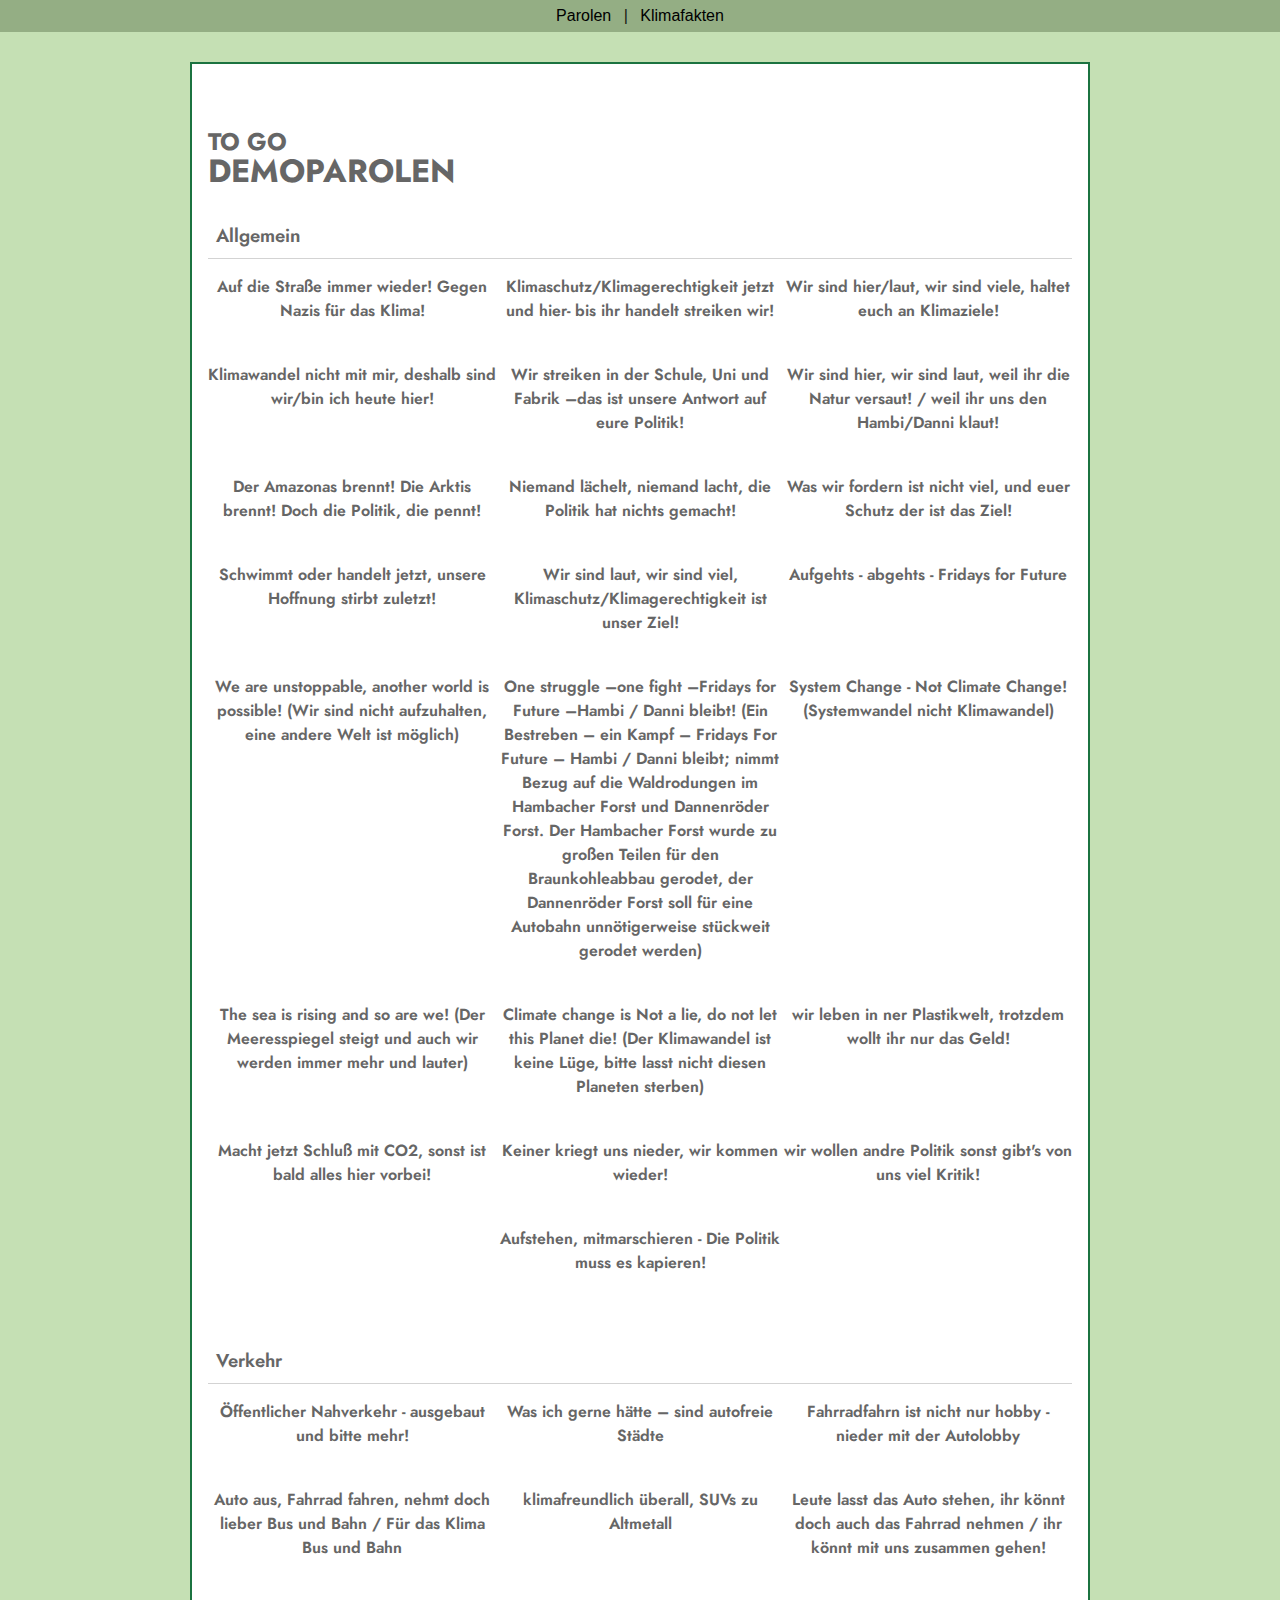
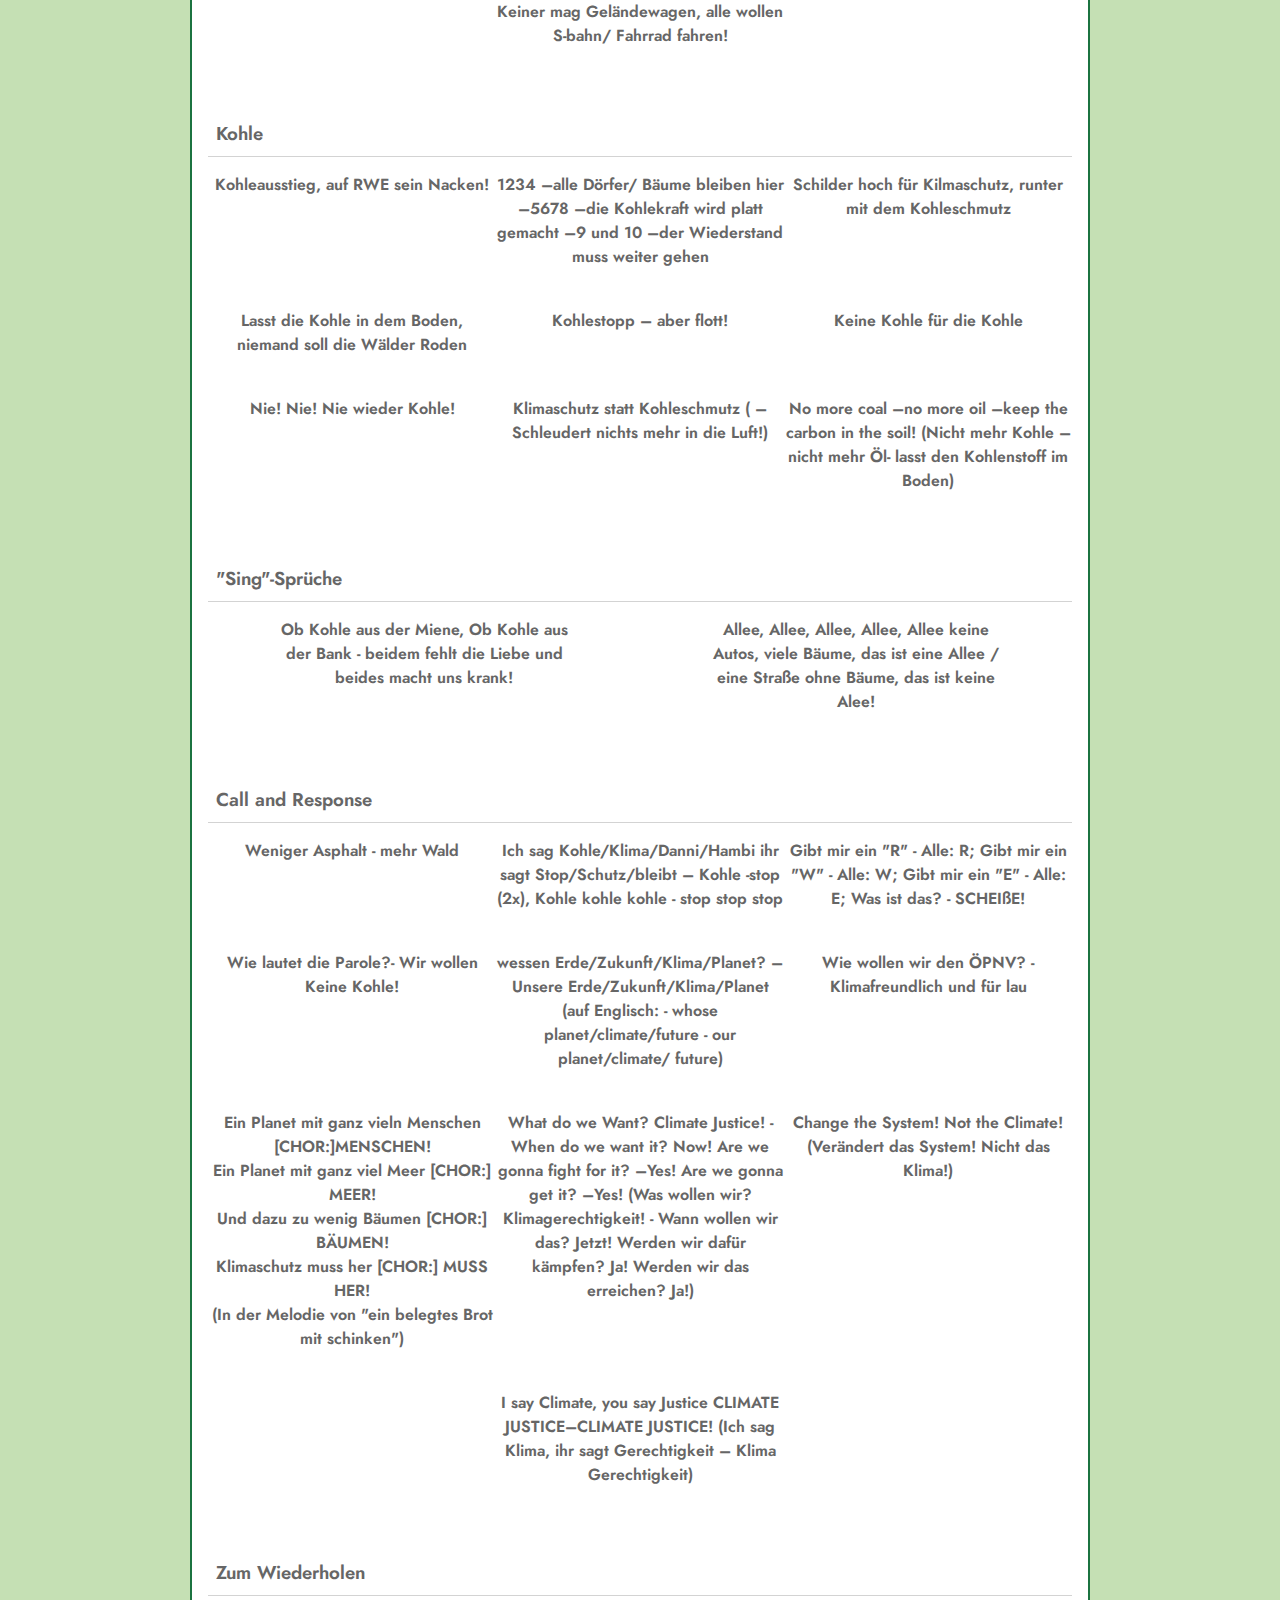
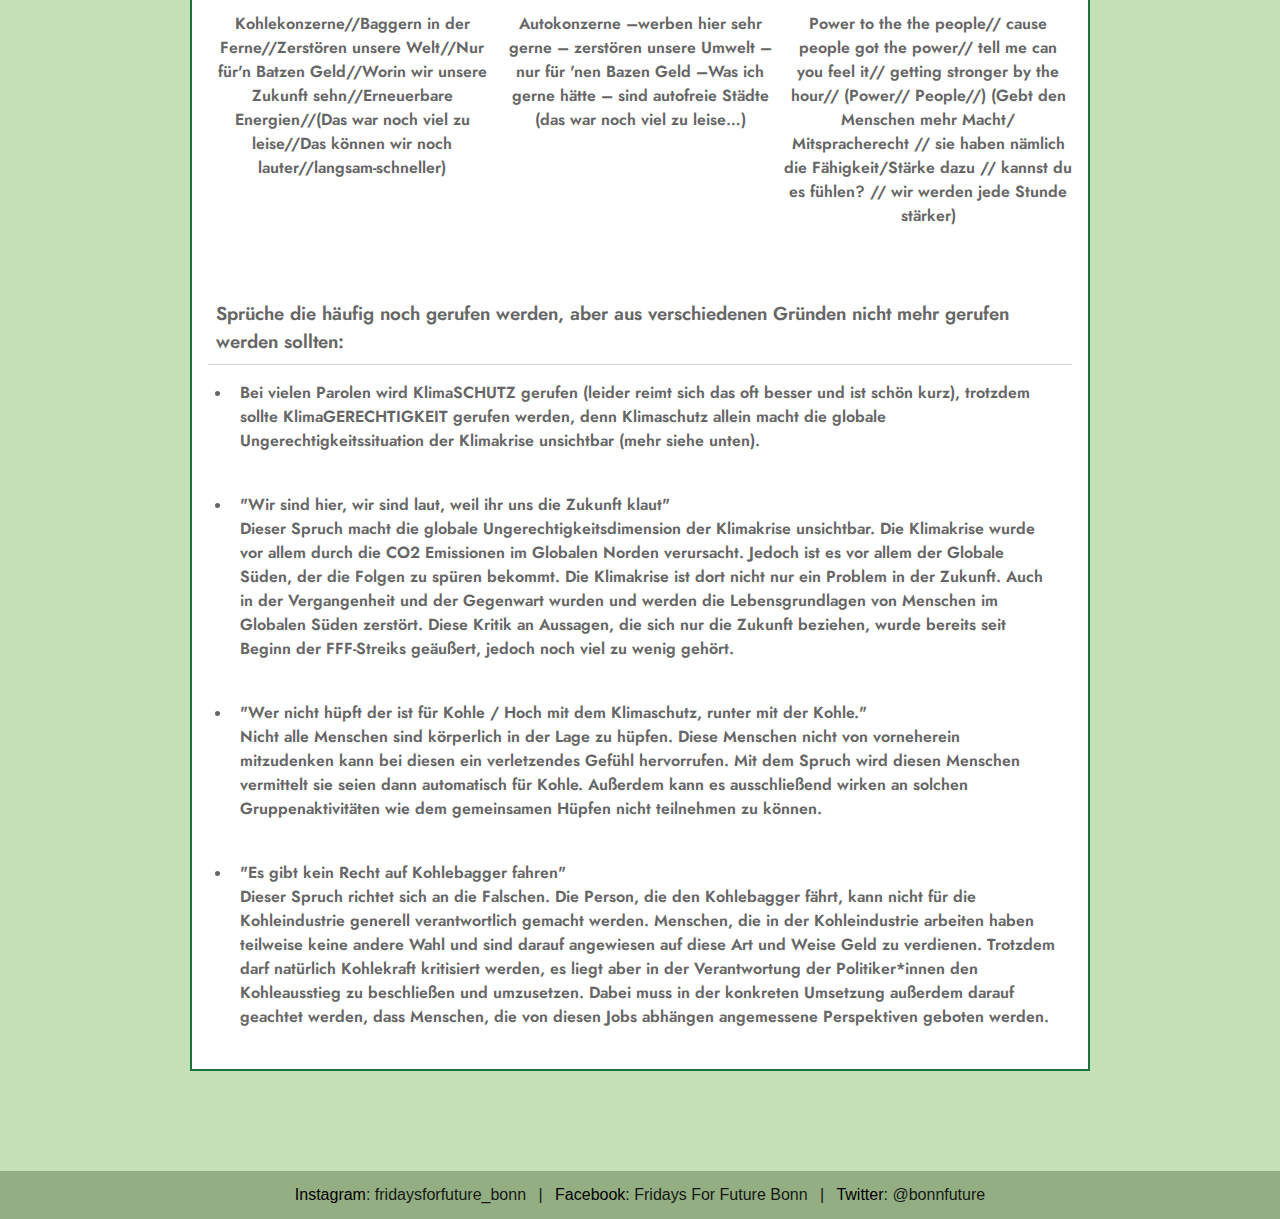
<file: index.html>
<!DOCTYPE html>
<html lang="en">

<head>
    <meta charset="UTF-8">
    <meta name="viewport" content="width=device-width, initial-scale=1.0">
    <title>Klima Parolen</title>
    <meta name="author" content="Fridays For Future Bonn" />
    <link rel="icon" type="image/jpg" href="/logo.jpg" />
    <link rel="stylesheet" href="/main.css">
</head>

<style>
    h1,
    h2 {
        font-family: "Jost-Bold";
        text-transform: uppercase;
    }

    h3,
    li,
    p {
        font-family: "Jost-Semi";
    }

    body {
        background-color: #c5e0b4;
    }

    main {
        max-width: 900px;
        width: 100vw;
        margin: 0 auto;

        padding: 72px 16px 0px;
        padding-top: 72px;
        margin-top: 30px;
        margin-bottom: 100px;

        background-color: white;
        color: #666;

        border: 2px solid rgb(27, 115, 64);
        border-width: 2px 0px;
    }

    @media (min-width: 900px) {
        main {
            border-width: 2px;
        }
    }

    .title-enter {
        margin-bottom: 27px;
    }

    .title-upper {
        line-height: .5;
    }

    .list-title {
        margin: 0 0 1rem;
        padding: 0 0 .5rem .5rem;
        border-bottom: 1px solid lightgray;
    }

    .parolen-list {
        padding: 0;
        margin: 0;
        margin-bottom: 2rem;
        list-style: none;
        display: flex;

        flex-flow: row wrap;
        justify-content: space-around;
    }

    li {
        margin-bottom: 2.5rem;
    }

    li.parole {
        text-align: center;
        width: 300px;
        max-width: 288px;
    }

    li.bullet {
        margin-left: 1.5rem;
        margin-right: 1rem;
        padding-left: .5rem;
    }
</style>

<body>
    <div id="top" class="bar">
        <div>
            <a href="/">Parolen</a>
            <span class="divide">|</span>
            <a href="/fakten">Klimafakten</a>
        </div>
    </div>

    <main>
        <h2 class="title-upper">to go</h2>
        <h1 class="title-enter">Demoparolen</h1>

        <h3 class="list-title">Allgemein</h3>
        <ul class="parolen-list">
            <li class="parole">
                Auf die Straße immer wieder! Gegen Nazis für das Klima!
            </li>
            <li class="parole">
                Klimaschutz/Klimagerechtigkeit jetzt und hier- bis ihr handelt streiken wir!
            </li>
            <li class="parole">
                Wir sind hier/laut, wir sind viele, haltet euch an Klimaziele!
            </li>
            <li class="parole">
                Klimawandel nicht mit mir, deshalb sind wir/bin ich heute hier!
            </li>
            <li class="parole">
                Wir streiken in der Schule, Uni und Fabrik –das ist unsere Antwort auf eure Politik!
            </li>
            <li class="parole">
                Wir sind hier, wir sind laut, weil ihr die Natur versaut! / weil ihr uns den Hambi/Danni klaut!
            </li>
            <li class="parole">
                Der Amazonas brennt! Die Arktis brennt! Doch die Politik, die pennt!
            </li>
            <li class="parole">
                Niemand lächelt, niemand lacht, die Politik hat nichts gemacht!
            </li>
            <li class="parole">
                Was wir fordern ist nicht viel, und euer Schutz der ist das Ziel!
            </li>
            <li class="parole">
                Schwimmt oder handelt jetzt, unsere Hoffnung stirbt zuletzt!
            </li>
            <li class="parole">
                Wir sind laut, wir sind viel, Klimaschutz/Klimagerechtigkeit ist unser Ziel!
            </li>
            <li class="parole">
                Aufgehts - abgehts - Fridays for Future
            </li>
            <li class="parole">
                We are unstoppable, another world is possible! (Wir sind nicht aufzuhalten, eine andere Welt ist
                möglich)
            </li>
            <li class="parole">
                One struggle –one fight –Fridays for Future –Hambi / Danni bleibt! (Ein Bestreben – ein Kampf – Fridays
                For Future – Hambi / Danni bleibt; nimmt Bezug auf die Waldrodungen im Hambacher Forst und Dannenröder
                Forst. Der Hambacher Forst wurde zu großen Teilen für den Braunkohleabbau gerodet, der Dannenröder Forst
                soll für eine Autobahn unnötigerweise stückweit gerodet werden)
            </li>
            <li class="parole">
                System Change - Not Climate Change! (Systemwandel nicht Klimawandel)
            </li>
            <li class="parole">
                The sea is rising and so are we! (Der Meeresspiegel steigt und auch wir werden immer mehr und lauter)
            </li>
            <li class="parole">
                Climate change is Not a lie, do not let this Planet die! (Der Klimawandel ist keine Lüge, bitte lasst
                nicht diesen Planeten sterben)
            </li>
            <li class="parole">
                wir leben in ner Plastikwelt, trotzdem wollt ihr nur das Geld!
            </li>
            <li class="parole">
                Macht jetzt Schluß mit CO2, sonst ist bald alles hier vorbei!
            </li>
            <li class="parole">
                Keiner kriegt uns nieder, wir kommen wieder!
            </li>
            <li class="parole">
                wir wollen andre Politik sonst gibt's von uns viel Kritik!
            </li>
            <li class="parole">
                Aufstehen, mitmarschieren - Die Politik muss es kapieren!
            </li>
        </ul>

        <h3 class="list-title">Verkehr</h3>
        <ul class="parolen-list">
            <li class="parole">
                Öffentlicher Nahverkehr - ausgebaut und bitte mehr!
            </li>
            <li class="parole">
                Was ich gerne hätte – sind autofreie Städte
            </li>
            <li class="parole">
                Fahrradfahrn ist nicht nur hobby - nieder mit der Autolobby
            </li>
            <li class="parole">
                Auto aus, Fahrrad fahren, nehmt doch lieber Bus und Bahn / Für das Klima Bus und Bahn
            </li>
            <li class="parole">
                klimafreundlich überall, SUVs zu Altmetall
            </li>
            <li class="parole">
                Leute lasst das Auto stehen, ihr könnt doch auch das Fahrrad nehmen / ihr könnt mit uns zusammen gehen!
            </li>
            <li class="parole">
                Keiner mag Geländewagen, alle wollen S-bahn/ Fahrrad fahren!
            </li>
        </ul>

        <h3 class="list-title">Kohle</h3>
        <ul class="parolen-list">
            <li class="parole">
                Kohleausstieg, auf RWE sein Nacken!
            </li>
            <li class="parole">
                1234 –alle Dörfer/ Bäume bleiben hier –5678 –die Kohlekraft wird platt gemacht –9 und 10 –der
                Wiederstand muss weiter gehen
            </li>
            <li class="parole">
                Schilder hoch für Kilmaschutz, runter mit dem Kohleschmutz
            </li>
            <li class="parole">
                Lasst die Kohle in dem Boden, niemand soll die Wälder Roden
            </li>
            <li class="parole">
                Kohlestopp – aber flott!
            </li>
            <li class="parole">
                Keine Kohle für die Kohle
            </li>
            <li class="parole">
                Nie! Nie! Nie wieder Kohle!
            </li>
            <li class="parole">
                Klimaschutz statt Kohleschmutz ( – Schleudert nichts mehr in die Luft!)
            </li>
            <li class="parole">
                No more coal –no more oil –keep the carbon in the soil! (Nicht mehr Kohle – nicht mehr Öl- lasst den
                Kohlenstoff im Boden)
            </li>
        </ul>

        <h3 class="list-title">"Sing"-Sprüche</h3>
        <ul class="parolen-list">
            <li class="parole">
                Ob Kohle aus der Miene, Ob Kohle aus der Bank - beidem fehlt die Liebe und beides macht uns krank!
            </li>
            <li class="parole">
                Allee, Allee, Allee, Allee, Allee keine Autos, viele Bäume, das ist eine Allee / eine Straße ohne Bäume,
                das ist keine Alee!
            </li>
        </ul>

        <h3 class="list-title">Call and Response</h3>
        <ul class="parolen-list">
            <li class="parole">
                Weniger Asphalt - mehr Wald
            </li>
            <li class="parole">
                Ich sag Kohle/Klima/Danni/Hambi ihr sagt Stop/Schutz/bleibt – Kohle -stop (2x), Kohle kohle kohle - stop
                stop stop
            </li>
            <li class="parole">
                Gibt mir ein "R" - Alle: R; Gibt mir ein "W" - Alle: W; Gibt mir ein "E" - Alle: E; Was ist das? -
                SCHEIßE!
            </li>
            <li class="parole">
                Wie lautet die Parole?- Wir wollen Keine Kohle!
            </li>
            <li class="parole">
                wessen Erde/Zukunft/Klima/Planet? –Unsere Erde/Zukunft/Klima/Planet (auf Englisch: - whose
                planet/climate/future - our planet/climate/ future)
            </li>
            <li class="parole">
                Wie wollen wir den ÖPNV? -Klimafreundlich und für lau
            </li>
            <li class="parole">
                Ein Planet mit ganz vieln Menschen [CHOR:]MENSCHEN!<br>
                Ein Planet mit ganz viel Meer [CHOR:] MEER!<br>
                Und dazu zu wenig Bäumen [CHOR:] BÄUMEN!<br>
                Klimaschutz muss her [CHOR:] MUSS HER!<br>
                (In der Melodie von "ein belegtes Brot mit schinken")
            </li>
            <li class="parole">
                What do we Want? Climate Justice! - When do we want it? Now! Are we gonna fight for it? –Yes! Are we
                gonna get it? –Yes! (Was wollen wir? Klimagerechtigkeit! - Wann wollen wir das? Jetzt! Werden wir dafür
                kämpfen? Ja! Werden wir das erreichen? Ja!)
            </li>
            <li class="parole">
                Change the System! Not the Climate! (Verändert das System! Nicht das Klima!)
            </li>
            <li class="parole">
                I say Climate, you say Justice CLIMATE JUSTICE–CLIMATE JUSTICE! (Ich sag Klima, ihr sagt Gerechtigkeit –
                Klima Gerechtigkeit)
            </li>
        </ul>


        <h3 class="list-title">Zum Wiederholen</h3>
        <ul class="parolen-list">
            <li class="parole">
                Kohlekonzerne//Baggern in der Ferne//Zerstören unsere Welt//Nur für'n Batzen Geld//Worin wir unsere
                Zukunft sehn//Erneuerbare Energien//(Das war noch viel zu leise//Das können wir noch
                lauter//langsam-schneller)
            </li>
            <li class="parole">
                Autokonzerne –werben hier sehr gerne – zerstören unsere Umwelt – nur für 'nen Bazen Geld –Was ich gerne
                hätte – sind autofreie Städte (das war noch viel zu leise…)
            </li>
            <li class="parole">
                Power to the the people// cause people got the power// tell me can you feel it// getting stronger by the
                hour// (Power// People//) (Gebt den Menschen mehr Macht/ Mitspracherecht // sie haben nämlich die
                Fähigkeit/Stärke dazu // kannst du es fühlen? // wir werden jede Stunde stärker)
            </li>
        </ul>

        <h3 class="list-title">Sprüche die häufig noch gerufen werden, aber aus verschiedenen Gründen nicht mehr gerufen
            werden sollten:</h3>

        <ul>
            <li class="bullet">
                Bei vielen Parolen wird KlimaSCHUTZ gerufen (leider reimt sich das oft besser und ist schön kurz),
                trotzdem sollte KlimaGERECHTIGKEIT gerufen werden, denn Klimaschutz allein macht die globale
                Ungerechtigkeitssituation der Klimakrise unsichtbar (mehr siehe unten).
            </li>
            <li class="bullet">
                "Wir sind hier, wir sind laut, weil ihr uns die Zukunft klaut"<br>
                Dieser Spruch macht die globale Ungerechtigkeitsdimension der Klimakrise unsichtbar. Die Klimakrise
                wurde vor allem durch die CO2 Emissionen im Globalen Norden verursacht. Jedoch ist es vor allem der
                Globale Süden, der die Folgen zu spüren bekommt. Die Klimakrise ist dort nicht nur ein Problem in der
                Zukunft. Auch in der Vergangenheit und der Gegenwart wurden und werden die Lebensgrundlagen von Menschen
                im Globalen Süden zerstört. Diese Kritik an Aussagen, die sich nur die Zukunft beziehen, wurde bereits
                seit Beginn der FFF-Streiks geäußert, jedoch noch viel zu wenig gehört.
            </li>
            <li class="bullet">
                "Wer nicht hüpft der ist für Kohle / Hoch mit dem Klimaschutz, runter mit der Kohle."<br>
                Nicht alle Menschen sind körperlich in der Lage zu hüpfen. Diese Menschen nicht von vorneherein
                mitzudenken kann bei diesen ein verletzendes Gefühl hervorrufen. Mit dem Spruch wird diesen Menschen
                vermittelt sie seien dann automatisch für Kohle. Außerdem kann es ausschließend wirken an solchen
                Gruppenaktivitäten wie dem gemeinsamen Hüpfen nicht teilnehmen zu können.
            </li>
            <li class="bullet">
                "Es gibt kein Recht auf Kohlebagger fahren"<br>
                Dieser Spruch richtet sich an die Falschen. Die Person, die den Kohlebagger fährt, kann nicht für die
                Kohleindustrie generell verantwortlich gemacht werden. Menschen, die in der Kohleindustrie arbeiten
                haben teilweise keine andere Wahl und sind darauf angewiesen auf diese Art und Weise Geld zu verdienen.
                Trotzdem darf natürlich Kohlekraft kritisiert werden, es liegt aber in der Verantwortung der
                Politiker*innen den Kohleausstieg zu beschließen und umzusetzen. Dabei muss in der konkreten Umsetzung
                außerdem darauf geachtet werden, dass Menschen, die von diesen Jobs abhängen angemessene Perspektiven
                geboten werden.
            </li>
        </ul>

        <!--<ul class="parolen-list">
            <li class="parole">
                Hey ho, take me by the hand<br>Strong in solidarity we stand<br>Fight for climate justice<br>Fight for
                climate justice<br>Hey ho, take me by the hand
            </li>
            <li class="parole">
                We need to wake up<br>We need to rise up<br>We need to open our eyes<br>And do it now now now<br>We need
                to build<br>A better future<br>And we need to start right now
            </li>
            <li class="parole">
                Wehrt euch, leistet Widerstand<br>Gegen die Braunkohle hier im Land<br>Auf die Barrikaden, auf die
                Barrikaden<br>Wehrt euch, leistet Widerstand
            </li>
            <li class="parole">
                One struggle, one fight<br>fridaysforfuture, Hambi Bleibt!
            </li>
            <li class="parole">
                Wir sind hier, wir sind laut<br>Weil ihr uns die Zukunft klaut!
            </li>
            <li class="parole">
                We are unstoppable<br>Another world is possible!
            </li>
            <li class="parole">
                Hambi? - Bleibt!<br>Kohle? - Stopp!<br>Klima - Schutz!
            </li>
            <li class="parole">
                Hey, hey - ho, ho<br>Fossil fuels have to go!
            </li>
            <li class="parole">
                Keep it in the ground<br>Keep it in the ground!
            </li>
            <li class="parole">
                Hopp, hopp, hopp<br>Kohle stopp!
            </li>
            <li class="parole">
                Whose future? - Our future!<br>Whose planet? - Our planet!
            </li>
            <li class="parole">
                1, 2, 3, 4 - Gegen Kohle sind wir hier<br>5, 6, 7, 8 - RWE wird plattgemacht<br>9 und 10 - Der
                Widerstand muss weitergeh'n
            </li>
            <li class="parole">
                Motor aus! Fahrrad far'n!<br>Nehmt doch lieber Bus und Bahn!
            </li>
            <li class="parole">
                Gib mir ein S, gib mir ein U,<br>Gib mir ein V.<br> Was heißt das? - Scheiße!
            </li>
            <li class="parole">
                Es gibt kein Recht auf Kohlebagger fahren!
            </li>
            <li class="parole">
                Kohlekonzerne baggern in der Ferne<br>Zerstören uns're Umwelt<br>Nur für 'nen Batzen Geld!<br>Worin wir uns're Zukunft sehn?<br>Erneuerbare Energien!
            </li>
            <li class="parole">
                What do we want? - Climate justice!<br>When do we want it? - Now!
            </li>
            <li class="parole">
                Power to the people<br>'Cause the people got the power<br>Tell me can you feel it?<br>Getting stronger by the hour<br>Power! Power! Power!
            </li>
            <li class="parole">
                    Es gibt kein Recht auf Kohlebagger fahren!
            </li>
        </ul>-->
    </main>

    <div id="bottom" class="bar">
        <div>
            <a href="https://www.instagram.com/fridaysforfuture_bonn/" target="_blank"
                rel="noopener noreferrer">Instagram<span class="link">: fridaysforfuture_bonn</span></a>
            <span class="divide">|</span>
            <a href="https://www.facebook.com/Fridays-For-Future-Bonn-355256835325263/" target="_blank"
                rel="noopener noreferrer">Facebook<span class="link">: Fridays For Future Bonn</span></a>
            <span class="divide">|</span>
            <a href="https://twitter.com/bonnfuture" target="_blank" rel="noopener noreferrer">
                Twitter<span class="link">: @bonnfuture</span></a>
        </div>
    </div>
</body>

</html>
</file>
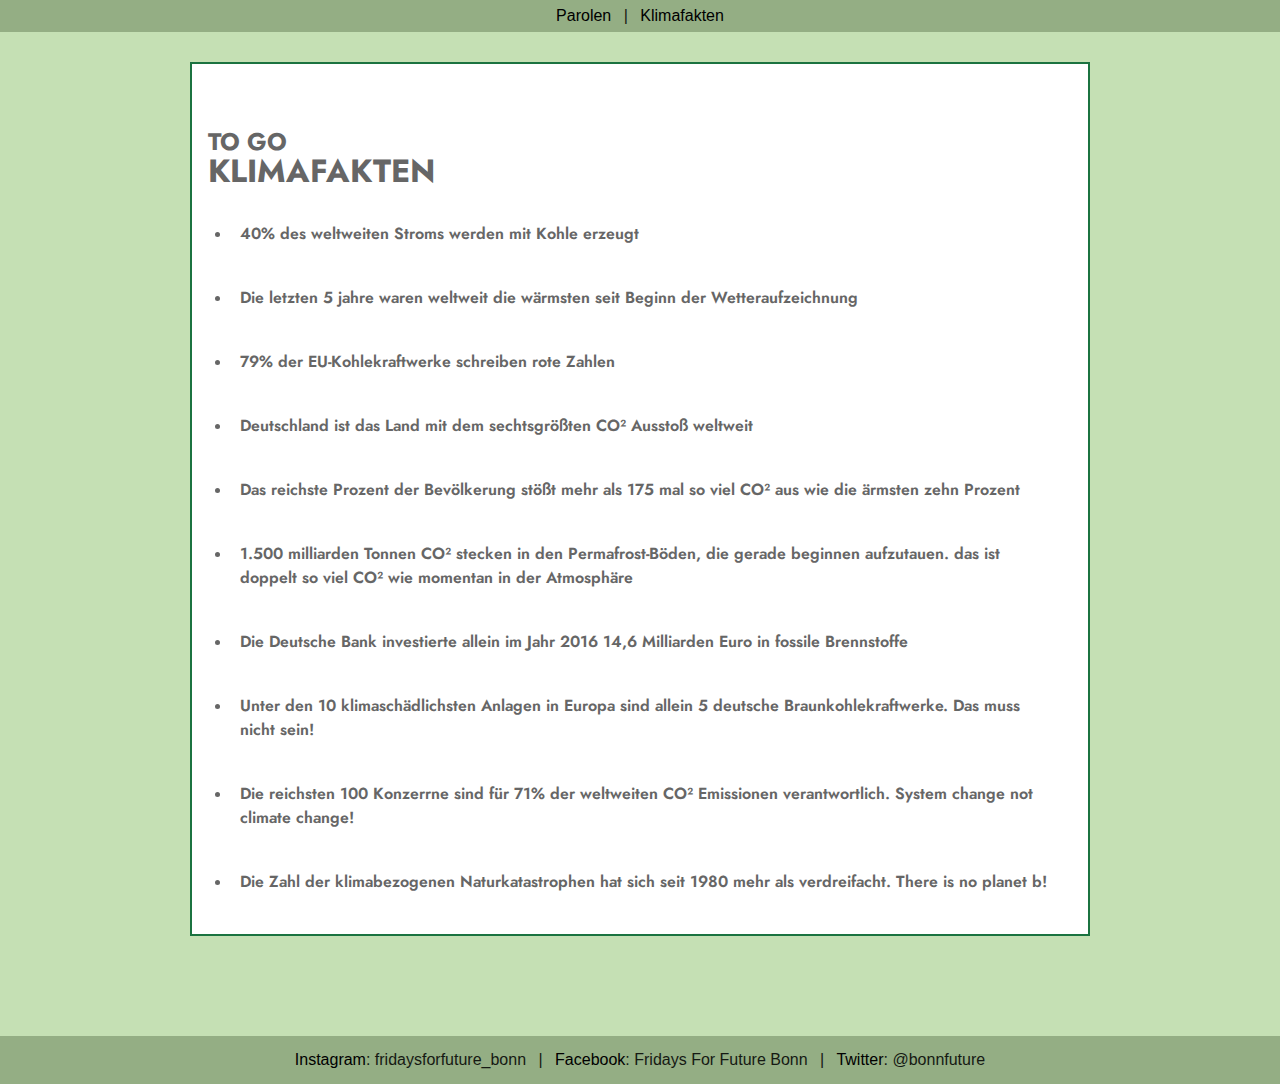
<file: fakten/index.html>
<!DOCTYPE html>
<html lang="en">

<head>
    <meta charset="UTF-8">
    <meta name="viewport" content="width=device-width, initial-scale=1.0">
    <title>Klima Fakten</title>
    <meta name="author" content="Fridays For Future Bonn" />
    <link rel="icon" type="image/jpg" href="/logo.jpg" />
    <link rel="stylesheet" href="/main.css">
</head>

<style>
    h1,
    h2 {
        font-family: "Jost-Bold";
        text-transform: uppercase;
    }

    h3,
    li,
    p {
        font-family: "Jost-Semi";
    }

    body {
        background-color: #c5e0b4;
    }

    main {
        max-width: 900px;
        width: 100vw;
        margin: 0 auto;

        padding: 72px 16px 0px;
        padding-top: 72px;
        margin-top: 30px;
        margin-bottom: 100px;

        background-color: white;
        color: #666;

        border: 2px solid rgb(27, 115, 64);
        border-width: 2px 0px;
    }

    @media (min-width: 900px) {
        main {
            border-width: 2px;
        }
    }

    .title-enter {
        margin-bottom: 27px;
    }

    .title-upper {
        line-height: .5;
    }

    .list-title {
        margin: 0 0 1rem;
        padding: 0 0 .5rem .5rem;
        border-bottom: 1px solid lightgray;
    }

    .parolen-list {
        padding: 0;
        margin: 0;
        list-style: none;
        display: flex;

        flex-flow: row wrap;
        justify-content: space-around;
    }

    li {
        margin-bottom: 2.5rem;
    }

    li.bullet {
        margin-left: 1.5rem;
        margin-right: 1rem;
        padding-left: .5rem;
    }
</style>

<body>
    <div id="top" class="bar">
        <div>
            <a href="/">Parolen</a>
            <span class="divide">|</span>
            <a href="/fakten">Klimafakten</a>
        </div>
    </div>

    <main>
        <h2 class="title-upper">to go</h2>
        <h1 class="title-enter">Klimafakten</h1>


        <ul>
            <li class="bullet">
                40% des weltweiten Stroms werden mit Kohle erzeugt
            </li>
            <li class="bullet">
                Die letzten 5 jahre waren weltweit die wärmsten seit Beginn der Wetteraufzeichnung
            </li>
            <li class="bullet">
                79% der EU-Kohlekraftwerke schreiben rote Zahlen
            </li>
            <li class="bullet">
                Deutschland ist das Land mit dem sechtsgrößten CO² Ausstoß weltweit
            </li>
            <li class="bullet">
                Das reichste Prozent der Bevölkerung stößt mehr als 175 mal so viel CO² aus wie die ärmsten zehn Prozent
            </li>
            <li class="bullet">
                1.500 milliarden Tonnen CO² stecken in den Permafrost-Böden, die gerade beginnen aufzutauen. das ist
                doppelt so viel CO² wie momentan in der Atmosphäre
            </li>
            <li class="bullet">
                Die Deutsche Bank investierte allein im Jahr 2016 14,6 Milliarden Euro in fossile Brennstoffe
            </li>
            <li class="bullet">
                Unter den 10 klimaschädlichsten Anlagen in Europa sind allein 5 deutsche Braunkohlekraftwerke. Das muss
                nicht sein!
            </li>
            <li class="bullet">
                Die reichsten 100 Konzerrne sind für 71% der weltweiten CO² Emissionen verantwortlich. System change not
                climate change!
            </li>
            <li class="bullet">
                Die Zahl der klimabezogenen Naturkatastrophen hat sich seit 1980 mehr als verdreifacht. There is no
                planet b!
            </li>
        </ul>
    </main>

    <div id="bottom" class="bar">
        <div>
            <a href="https://www.instagram.com/fridaysforfuture_bonn/" target="_blank"
                rel="noopener noreferrer">Instagram<span class="link">: fridaysforfuture_bonn</span></a>
            <span class="divide">|</span>
            <a href="https://www.facebook.com/Fridays-For-Future-Bonn-355256835325263/" target="_blank"
                rel="noopener noreferrer">Facebook<span class="link">: Fridays For Future Bonn</span></a>
            <span class="divide">|</span>
            <a href="https://twitter.com/bonnfuture" target="_blank" rel="noopener noreferrer">
                Twitter<span class="link">: @bonnfuture</span></a>
        </div>
    </div>
</body>

</html>
</file>
<file: main.css>
@font-face {
    font-family: "Jost-Bold";
    src: url("/fonts/Jost-700-Bold.eot");
    /* IE9 Compat Modes */
    src: url("/fonts/Jost-700-Bold(1).eot") format("embedded-opentype"),
        /* IE6-IE8 */
        url("/fonts/Jost-700-Bold.otf") format("opentype"),
        /* Open Type Font */
        url("/fonts/Jost-700-Bold.svg") format("svg"),
        /* Legacy iOS */
        url("/fonts/Jost-700-Bold.ttf") format("truetype"),
        /* Safari, Android, iOS */
        url("/fonts/Jost-700-Bold.woff") format("woff"),
        /* Modern Browsers */
        url("/fonts/Jost-700-Bold.woff2") format("woff2");
    /* Modern Browsers */
    font-weight: normal;
    font-style: normal;
}

/* Jost-Semi 600*/
@font-face {
    font-family: "Jost-Semi";
    src: url("/fonts/Jost-600-Semi.eot");
    /* IE9 Compat Modes */
    src: url("/fonts/Jost-600-Semi.eot?#iefix") format("embedded-opentype"),
        /* IE6-IE8 */
        url("/fonts/Jost-600-Semi.otf") format("opentype"),
        /* Open Type Font */
        url("/fonts/Jost-600-Semi.svg") format("svg"),
        /* Legacy iOS */
        url("/fonts/Jost-600-Semi.ttf") format("truetype"),
        /* Safari, Android, iOS */
        url("/fonts/Jost-600-Semi.woff") format("woff"),
        /* Modern Browsers */
        url("/fonts/Jost-600-Semi.woff2") format("woff2");
    /* Modern Browsers */
    font-weight: normal;
    font-style: normal;
}

/*GENERAL*/
* {
    margin: 0;
    padding: 0;
    font-family: sans-serif;
    box-sizing: border-box;
}

a {
    text-decoration: none;
    color: #000;
}

img {
    width: 100%;
    max-height: 100vh;
}

/*TOP & BOTTOM Bar*/
.bar {
    width: 100%;
    height: 2em;
    background-color: #94ae84;
    display: flex;
    align-items: center;
    justify-content: center;
}

.bar#bottom{
    height: 3rem;
}

.bar span {
    height: 1em;
    line-height: 2em;
    opacity: .85;
}

.bar span.divide {
    margin: 0 0.5em
}

.bar span.link {
    display: none;
}

@media (min-width: 800px) {
    .bar span.link {
        display: inline;
    }
}
</file>
